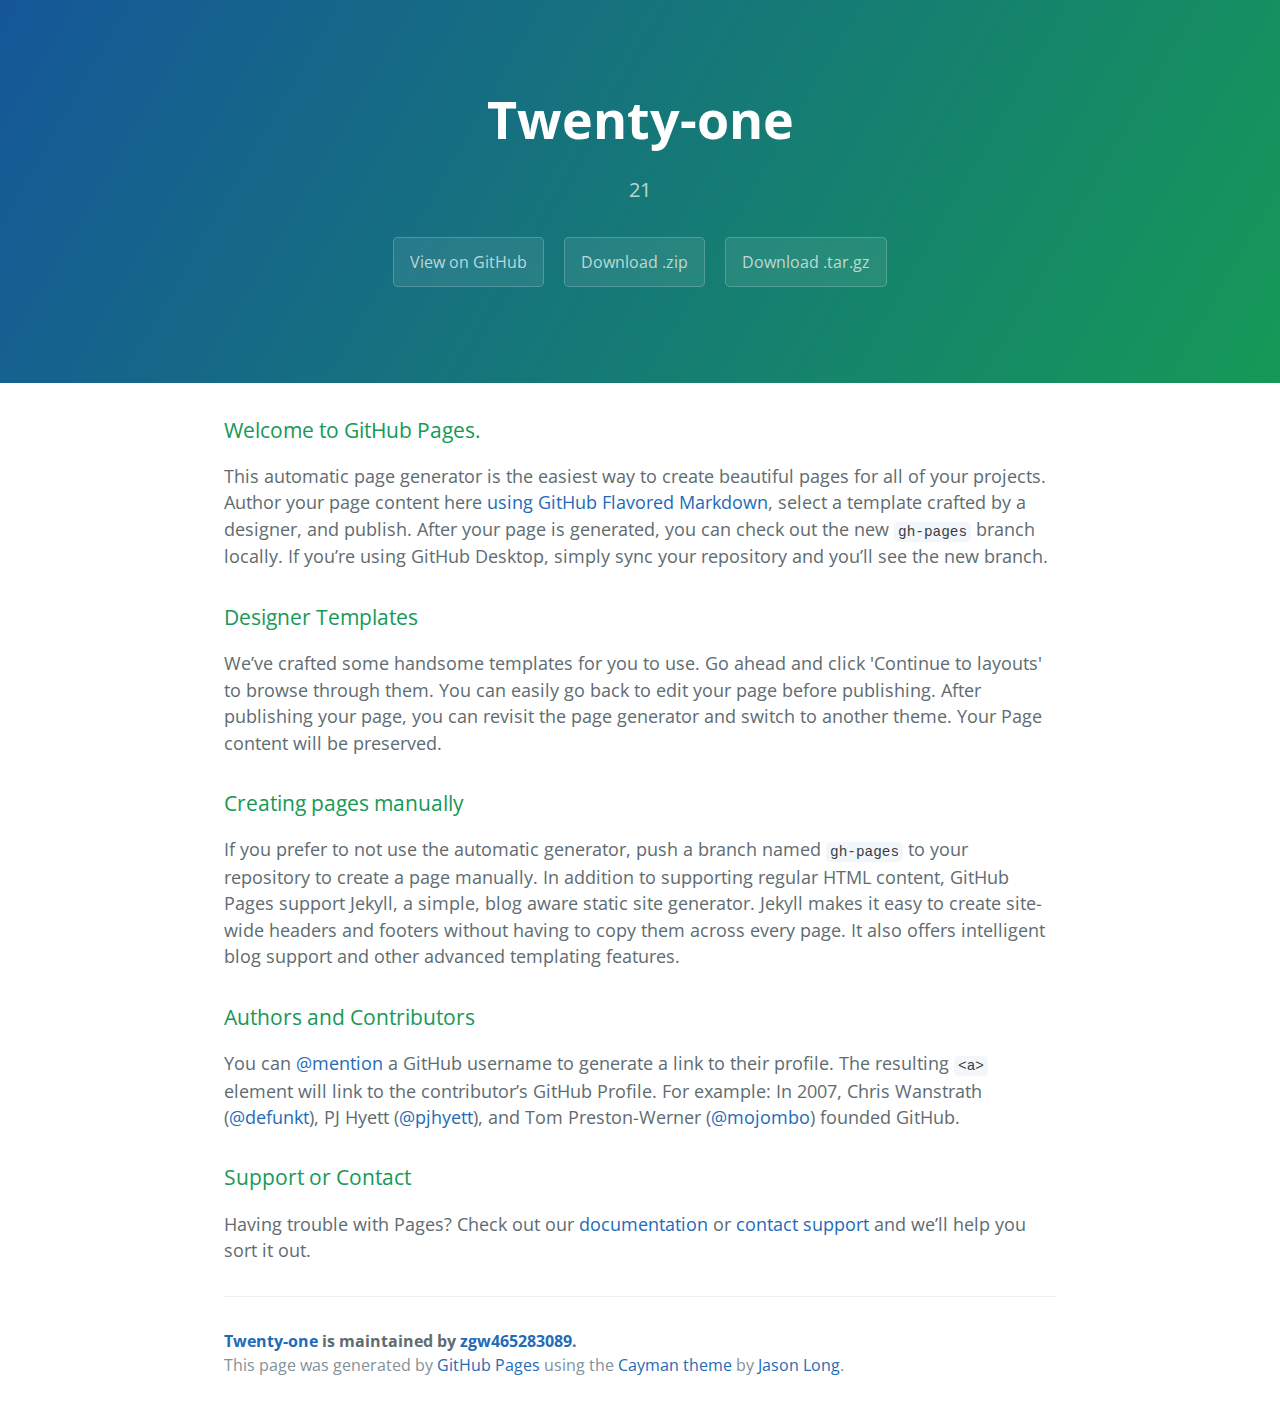
<file: index.html>
<!DOCTYPE html>
<html lang="en-us">
  <head>
    <meta charset="UTF-8">
    <title>Twenty-one by zgw465283089</title>
    <meta name="viewport" content="width=device-width, initial-scale=1">
    <link rel="stylesheet" type="text/css" href="stylesheets/normalize.css" media="screen">
    <link href='https://fonts.googleapis.com/css?family=Open+Sans:400,700' rel='stylesheet' type='text/css'>
    <link rel="stylesheet" type="text/css" href="stylesheets/stylesheet.css" media="screen">
    <link rel="stylesheet" type="text/css" href="stylesheets/github-light.css" media="screen">
  </head>
  <body>
    <section class="page-header">
      <h1 class="project-name">Twenty-one</h1>
      <h2 class="project-tagline">21</h2>
      <a href="https://github.com/zgw465283089/twenty-one" class="btn">View on GitHub</a>
      <a href="https://github.com/zgw465283089/twenty-one/zipball/master" class="btn">Download .zip</a>
      <a href="https://github.com/zgw465283089/twenty-one/tarball/master" class="btn">Download .tar.gz</a>
    </section>

    <section class="main-content">
      <h3>
<a id="welcome-to-github-pages" class="anchor" href="#welcome-to-github-pages" aria-hidden="true"><span aria-hidden="true" class="octicon octicon-link"></span></a>Welcome to GitHub Pages.</h3>

<p>This automatic page generator is the easiest way to create beautiful pages for all of your projects. Author your page content here <a href="https://guides.github.com/features/mastering-markdown/">using GitHub Flavored Markdown</a>, select a template crafted by a designer, and publish. After your page is generated, you can check out the new <code>gh-pages</code> branch locally. If you’re using GitHub Desktop, simply sync your repository and you’ll see the new branch.</p>

<h3>
<a id="designer-templates" class="anchor" href="#designer-templates" aria-hidden="true"><span aria-hidden="true" class="octicon octicon-link"></span></a>Designer Templates</h3>

<p>We’ve crafted some handsome templates for you to use. Go ahead and click 'Continue to layouts' to browse through them. You can easily go back to edit your page before publishing. After publishing your page, you can revisit the page generator and switch to another theme. Your Page content will be preserved.</p>

<h3>
<a id="creating-pages-manually" class="anchor" href="#creating-pages-manually" aria-hidden="true"><span aria-hidden="true" class="octicon octicon-link"></span></a>Creating pages manually</h3>

<p>If you prefer to not use the automatic generator, push a branch named <code>gh-pages</code> to your repository to create a page manually. In addition to supporting regular HTML content, GitHub Pages support Jekyll, a simple, blog aware static site generator. Jekyll makes it easy to create site-wide headers and footers without having to copy them across every page. It also offers intelligent blog support and other advanced templating features.</p>

<h3>
<a id="authors-and-contributors" class="anchor" href="#authors-and-contributors" aria-hidden="true"><span aria-hidden="true" class="octicon octicon-link"></span></a>Authors and Contributors</h3>

<p>You can <a href="https://help.github.com/articles/basic-writing-and-formatting-syntax/#mentioning-users-and-teams" class="user-mention">@mention</a> a GitHub username to generate a link to their profile. The resulting <code>&lt;a&gt;</code> element will link to the contributor’s GitHub Profile. For example: In 2007, Chris Wanstrath (<a href="https://github.com/defunkt" class="user-mention">@defunkt</a>), PJ Hyett (<a href="https://github.com/pjhyett" class="user-mention">@pjhyett</a>), and Tom Preston-Werner (<a href="https://github.com/mojombo" class="user-mention">@mojombo</a>) founded GitHub.</p>

<h3>
<a id="support-or-contact" class="anchor" href="#support-or-contact" aria-hidden="true"><span aria-hidden="true" class="octicon octicon-link"></span></a>Support or Contact</h3>

<p>Having trouble with Pages? Check out our <a href="https://help.github.com/pages">documentation</a> or <a href="https://github.com/contact">contact support</a> and we’ll help you sort it out.</p>

      <footer class="site-footer">
        <span class="site-footer-owner"><a href="https://github.com/zgw465283089/twenty-one">Twenty-one</a> is maintained by <a href="https://github.com/zgw465283089">zgw465283089</a>.</span>

        <span class="site-footer-credits">This page was generated by <a href="https://pages.github.com">GitHub Pages</a> using the <a href="https://github.com/jasonlong/cayman-theme">Cayman theme</a> by <a href="https://twitter.com/jasonlong">Jason Long</a>.</span>
      </footer>

    </section>

  
  </body>
</html>
</file>
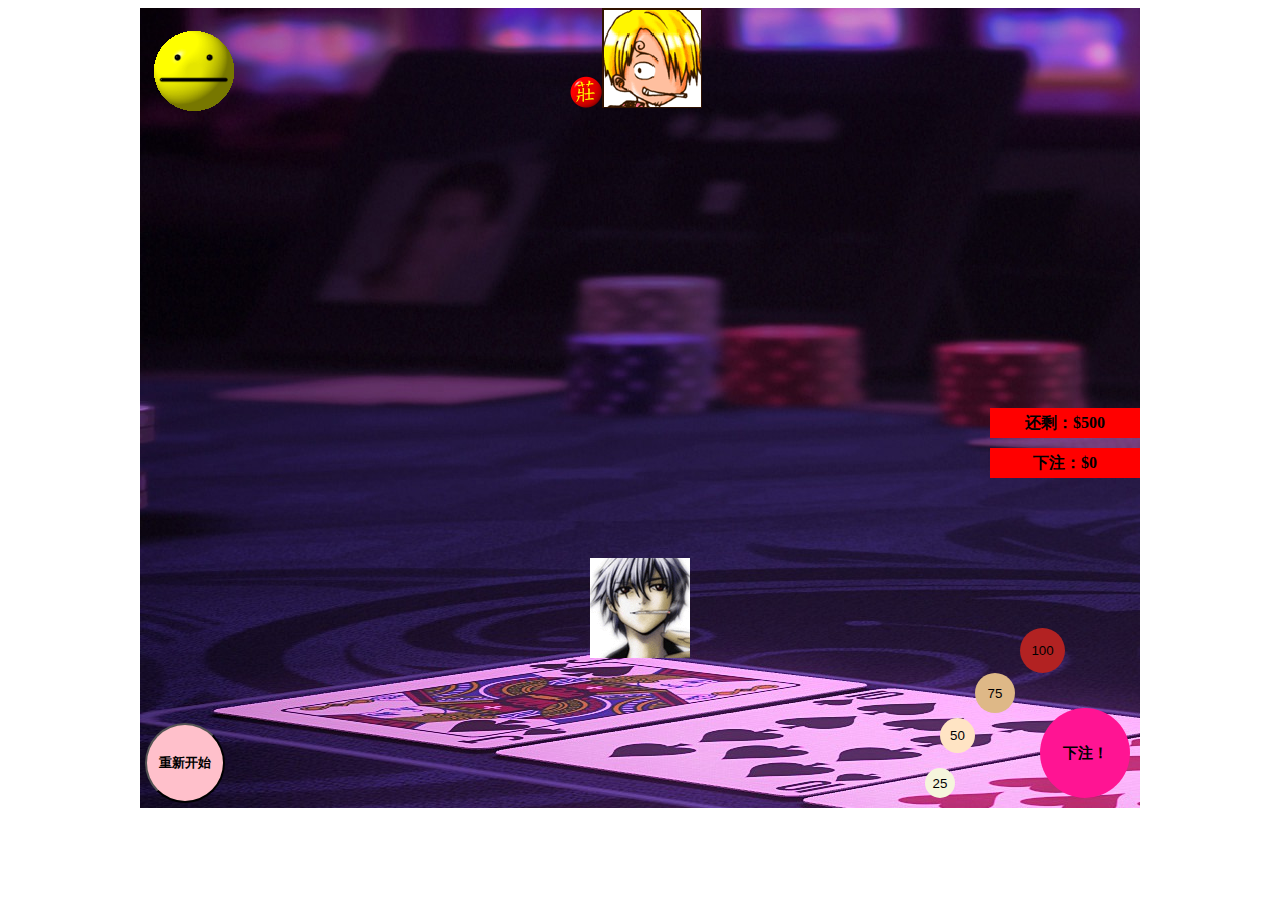
<file: 21点/index.html>
<!DOCTYPE html>
<html>
	<head>
		<meta charset="utf-8" />
		<title>21点</title>
		<link rel="stylesheet" type="text/css" href="css/style.css"/>
		<script src="js/desk.js" type="text/javascript" charset="utf-8"></script>
	</head>
	<body>
		<div id="container">
			<div class="desk">
				<div id="img"></div>
				<div id="pic_zhuang"><img src="img/banker.png"/><img src="img/head.png"/></div>
				<div class="zhuangjia"></div>
				<div id="result"></div>
				<div class="wanjia"></div>
				<div id="pic_player"><img src="img/head1.png"/></div>
				<div id="money">还剩：$<span id="money_now">500</span></div>
				<div id="chouma">下注：$<span id="money_xiazhu">0</span></div>
				<div class="control"><button id="btn9" >重新开始</button></div>
				<div id="insurance"><span>是否买保险？</span><br /><button id="btn10"><img src="img/ok.gif"/>是</button><button id="btn11"><img src="img/delete.gif"/>否</button></div>
				<div class="xiazhu">
				<button id="btn1">25</button>
				<button id="btn2">50</button>
				<button id="btn3">75</button>
				<button id="btn4">100</button>
				<button id="btn5">下注！</button>
				</div>
			</div>
		</div>
		
	</body>
</html>
</file>
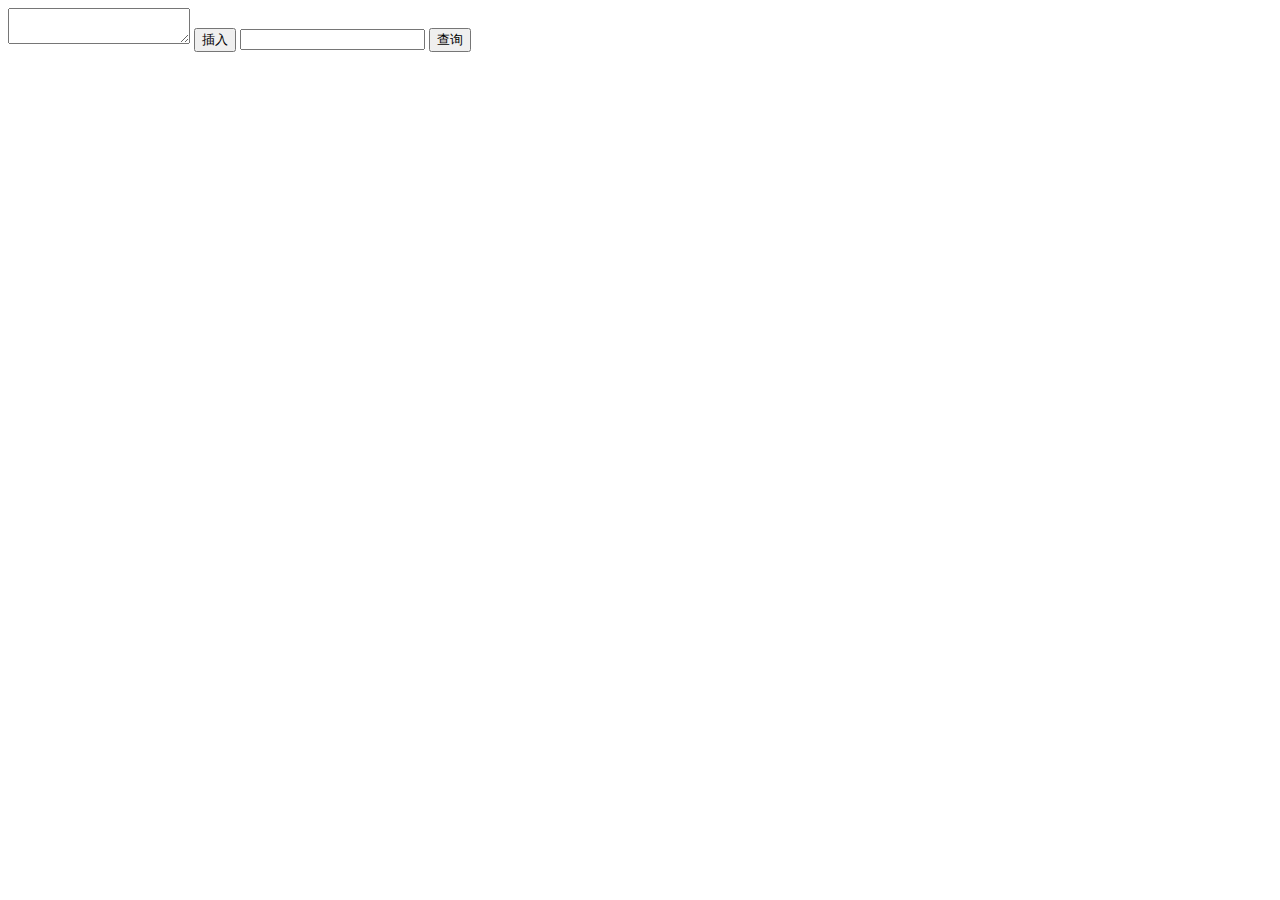
<file: 任务20/index.html>
<!DOCTYPE html>
<html>
	<head>
		<meta charset="utf-8" />
		<title>任务20</title>
		<style type="text/css">
			#charAqi{width: 100%;margin-top: 30px;}
			.square{height: 50px;display: inline-block;width: auto;background: pink;min-width: 30px;text-align: center;line-height: 50px;
					float: left;margin-left: 10px;}
			.select{background: red;}		
		</style>
	</head>
	<body>
		<textarea id="textInput" name="" rows="" cols=""></textarea>
		<button id="insert">插入</button>
		<input id="search_content" type="text" name="" id="" value="" />
		<button id="search">查询</button>
		<ul id="charAqi">
			
		</ul>
		<script type="text/javascript">
			var str = "";
			var arr = [];
			//返回得到的有效数组
			function getArr(){
				var textInput = document.getElementById("textInput");
				var strValue = textInput.value;
				var reg = /[^\u4e00-\u9fa5a-zA-Z0-9]/ ;
				var arr1 = strValue.split("");
				for(var i=0;i<arr1.length;i++){
					if(reg.test(arr1[i])){
						arr1.splice(i,1," ");
					}
				}	
				strValue = arr1.join("");
				arr1 = strValue.split(" ");
				for(var i = 0;i<arr1.length;i++){
					if(arr1[i]!=""){
						arr.push(arr1[i]);
					}
				}
				
			}
			
			//通过数组生成li
			function createList(){
				var search = document.getElementById("search_content");
				var searchContent = search.value;
				var charAqi = document.getElementById("charAqi");
				var aLi = charAqi.getElementsByTagName("li");
				var textList = "";
				var len = arr.length;
				for(var i=0;i<len;i++){
					var liArray = arr[i].split("");	
					textList += "<li class='square'>";
					for(var j=0;j<liArray.length;j++){
						if(liArray[j]==searchContent){
							textList += "<span class='select'>"+liArray[j]+"</span>";
						}else{
							textList += liArray[j];
						}
					}
					textList += "</li>";
				}
				charAqi.innerHTML = textList;
			}
			
		
			document.getElementById("insert").onclick = function(){
				getArr();
				createList();
			};
			document.getElementById("search").onclick = function(){
				createList();
			}
		</script>
	</body>
</html>
</file>
<file: stylesheets/stylesheet.css>
* {
  box-sizing: border-box; }

body {
  padding: 0;
  margin: 0;
  font-family: "Open Sans", "Helvetica Neue", Helvetica, Arial, sans-serif;
  font-size: 16px;
  line-height: 1.5;
  color: #606c71; }

a {
  color: #1e6bb8;
  text-decoration: none; }
  a:hover {
    text-decoration: underline; }

.btn {
  display: inline-block;
  margin-bottom: 1rem;
  color: rgba(255, 255, 255, 0.7);
  background-color: rgba(255, 255, 255, 0.08);
  border-color: rgba(255, 255, 255, 0.2);
  border-style: solid;
  border-width: 1px;
  border-radius: 0.3rem;
  transition: color 0.2s, background-color 0.2s, border-color 0.2s; }
  .btn + .btn {
    margin-left: 1rem; }

.btn:hover {
  color: rgba(255, 255, 255, 0.8);
  text-decoration: none;
  background-color: rgba(255, 255, 255, 0.2);
  border-color: rgba(255, 255, 255, 0.3); }

@media screen and (min-width: 64em) {
  .btn {
    padding: 0.75rem 1rem; } }

@media screen and (min-width: 42em) and (max-width: 64em) {
  .btn {
    padding: 0.6rem 0.9rem;
    font-size: 0.9rem; } }

@media screen and (max-width: 42em) {
  .btn {
    display: block;
    width: 100%;
    padding: 0.75rem;
    font-size: 0.9rem; }
    .btn + .btn {
      margin-top: 1rem;
      margin-left: 0; } }

.page-header {
  color: #fff;
  text-align: center;
  background-color: #159957;
  background-image: linear-gradient(120deg, #155799, #159957); }

@media screen and (min-width: 64em) {
  .page-header {
    padding: 5rem 6rem; } }

@media screen and (min-width: 42em) and (max-width: 64em) {
  .page-header {
    padding: 3rem 4rem; } }

@media screen and (max-width: 42em) {
  .page-header {
    padding: 2rem 1rem; } }

.project-name {
  margin-top: 0;
  margin-bottom: 0.1rem; }

@media screen and (min-width: 64em) {
  .project-name {
    font-size: 3.25rem; } }

@media screen and (min-width: 42em) and (max-width: 64em) {
  .project-name {
    font-size: 2.25rem; } }

@media screen and (max-width: 42em) {
  .project-name {
    font-size: 1.75rem; } }

.project-tagline {
  margin-bottom: 2rem;
  font-weight: normal;
  opacity: 0.7; }

@media screen and (min-width: 64em) {
  .project-tagline {
    font-size: 1.25rem; } }

@media screen and (min-width: 42em) and (max-width: 64em) {
  .project-tagline {
    font-size: 1.15rem; } }

@media screen and (max-width: 42em) {
  .project-tagline {
    font-size: 1rem; } }

.main-content :first-child {
  margin-top: 0; }
.main-content img {
  max-width: 100%; }
.main-content h1, .main-content h2, .main-content h3, .main-content h4, .main-content h5, .main-content h6 {
  margin-top: 2rem;
  margin-bottom: 1rem;
  font-weight: normal;
  color: #159957; }
.main-content p {
  margin-bottom: 1em; }
.main-content code {
  padding: 2px 4px;
  font-family: Consolas, "Liberation Mono", Menlo, Courier, monospace;
  font-size: 0.9rem;
  color: #383e41;
  background-color: #f3f6fa;
  border-radius: 0.3rem; }
.main-content pre {
  padding: 0.8rem;
  margin-top: 0;
  margin-bottom: 1rem;
  font: 1rem Consolas, "Liberation Mono", Menlo, Courier, monospace;
  color: #567482;
  word-wrap: normal;
  background-color: #f3f6fa;
  border: solid 1px #dce6f0;
  border-radius: 0.3rem; }
  .main-content pre > code {
    padding: 0;
    margin: 0;
    font-size: 0.9rem;
    color: #567482;
    word-break: normal;
    white-space: pre;
    background: transparent;
    border: 0; }
.main-content .highlight {
  margin-bottom: 1rem; }
  .main-content .highlight pre {
    margin-bottom: 0;
    word-break: normal; }
.main-content .highlight pre, .main-content pre {
  padding: 0.8rem;
  overflow: auto;
  font-size: 0.9rem;
  line-height: 1.45;
  border-radius: 0.3rem; }
.main-content pre code, .main-content pre tt {
  display: inline;
  max-width: initial;
  padding: 0;
  margin: 0;
  overflow: initial;
  line-height: inherit;
  word-wrap: normal;
  background-color: transparent;
  border: 0; }
  .main-content pre code:before, .main-content pre code:after, .main-content pre tt:before, .main-content pre tt:after {
    content: normal; }
.main-content ul, .main-content ol {
  margin-top: 0; }
.main-content blockquote {
  padding: 0 1rem;
  margin-left: 0;
  color: #819198;
  border-left: 0.3rem solid #dce6f0; }
  .main-content blockquote > :first-child {
    margin-top: 0; }
  .main-content blockquote > :last-child {
    margin-bottom: 0; }
.main-content table {
  display: block;
  width: 100%;
  overflow: auto;
  word-break: normal;
  word-break: keep-all; }
  .main-content table th {
    font-weight: bold; }
  .main-content table th, .main-content table td {
    padding: 0.5rem 1rem;
    border: 1px solid #e9ebec; }
.main-content dl {
  padding: 0; }
  .main-content dl dt {
    padding: 0;
    margin-top: 1rem;
    font-size: 1rem;
    font-weight: bold; }
  .main-content dl dd {
    padding: 0;
    margin-bottom: 1rem; }
.main-content hr {
  height: 2px;
  padding: 0;
  margin: 1rem 0;
  background-color: #eff0f1;
  border: 0; }

@media screen and (min-width: 64em) {
  .main-content {
    max-width: 64rem;
    padding: 2rem 6rem;
    margin: 0 auto;
    font-size: 1.1rem; } }

@media screen and (min-width: 42em) and (max-width: 64em) {
  .main-content {
    padding: 2rem 4rem;
    font-size: 1.1rem; } }

@media screen and (max-width: 42em) {
  .main-content {
    padding: 2rem 1rem;
    font-size: 1rem; } }

.site-footer {
  padding-top: 2rem;
  margin-top: 2rem;
  border-top: solid 1px #eff0f1; }

.site-footer-owner {
  display: block;
  font-weight: bold; }

.site-footer-credits {
  color: #819198; }

@media screen and (min-width: 64em) {
  .site-footer {
    font-size: 1rem; } }

@media screen and (min-width: 42em) and (max-width: 64em) {
  .site-footer {
    font-size: 1rem; } }

@media screen and (max-width: 42em) {
  .site-footer {
    font-size: 0.9rem; } }
</file>
<file: stylesheets/github-light.css>
/*
The MIT License (MIT)

Copyright (c) 2015 GitHub, Inc.

Permission is hereby granted, free of charge, to any person obtaining a copy
of this software and associated documentation files (the "Software"), to deal
in the Software without restriction, including without limitation the rights
to use, copy, modify, merge, publish, distribute, sublicense, and/or sell
copies of the Software, and to permit persons to whom the Software is
furnished to do so, subject to the following conditions:

The above copyright notice and this permission notice shall be included in all
copies or substantial portions of the Software.

THE SOFTWARE IS PROVIDED "AS IS", WITHOUT WARRANTY OF ANY KIND, EXPRESS OR
IMPLIED, INCLUDING BUT NOT LIMITED TO THE WARRANTIES OF MERCHANTABILITY,
FITNESS FOR A PARTICULAR PURPOSE AND NONINFRINGEMENT. IN NO EVENT SHALL THE
AUTHORS OR COPYRIGHT HOLDERS BE LIABLE FOR ANY CLAIM, DAMAGES OR OTHER
LIABILITY, WHETHER IN AN ACTION OF CONTRACT, TORT OR OTHERWISE, ARISING FROM,
OUT OF OR IN CONNECTION WITH THE SOFTWARE OR THE USE OR OTHER DEALINGS IN THE
SOFTWARE.

*/

.pl-c /* comment */ {
  color: #969896;
}

.pl-c1      /* constant, markup.raw, meta.diff.header, meta.module-reference, meta.property-name, support, support.constant, support.variable, variable.other.constant */,
.pl-s .pl-v /* string variable */ {
  color: #0086b3;
}

.pl-e  /* entity */,
.pl-en /* entity.name */ {
  color: #795da3;
}

.pl-s .pl-s1 /* string source */,
.pl-smi      /* storage.modifier.import, storage.modifier.package, storage.type.java, variable.other, variable.parameter.function */ {
  color: #333;
}

.pl-ent /* entity.name.tag */ {
  color: #63a35c;
}

.pl-k /* keyword, storage, storage.type */ {
  color: #a71d5d;
}

.pl-pds              /* punctuation.definition.string, string.regexp.character-class */,
.pl-s                /* string */,
.pl-s .pl-pse .pl-s1 /* string punctuation.section.embedded source */,
.pl-sr               /* string.regexp */,
.pl-sr .pl-cce       /* string.regexp constant.character.escape */,
.pl-sr .pl-sra       /* string.regexp string.regexp.arbitrary-repitition */,
.pl-sr .pl-sre       /* string.regexp source.ruby.embedded */ {
  color: #183691;
}

.pl-v /* variable */ {
  color: #ed6a43;
}

.pl-id /* invalid.deprecated */ {
  color: #b52a1d;
}

.pl-ii /* invalid.illegal */ {
  background-color: #b52a1d;
  color: #f8f8f8;
}

.pl-sr .pl-cce /* string.regexp constant.character.escape */ {
  color: #63a35c;
  font-weight: bold;
}

.pl-ml /* markup.list */ {
  color: #693a17;
}

.pl-mh        /* markup.heading */,
.pl-mh .pl-en /* markup.heading entity.name */,
.pl-ms        /* meta.separator */ {
  color: #1d3e81;
  font-weight: bold;
}

.pl-mq /* markup.quote */ {
  color: #008080;
}

.pl-mi /* markup.italic */ {
  color: #333;
  font-style: italic;
}

.pl-mb /* markup.bold */ {
  color: #333;
  font-weight: bold;
}

.pl-md /* markup.deleted, meta.diff.header.from-file */ {
  background-color: #ffecec;
  color: #bd2c00;
}

.pl-mi1 /* markup.inserted, meta.diff.header.to-file */ {
  background-color: #eaffea;
  color: #55a532;
}

.pl-mdr /* meta.diff.range */ {
  color: #795da3;
  font-weight: bold;
}

.pl-mo /* meta.output */ {
  color: #1d3e81;
}
</file>
<file: 21点/css/style.css>
#container{width: 1000px;margin: 0 auto;height: 800px;}
.desk{width: 1000px;height:700px;background: #ccc;position: relative;background: url(../img/desk1.jpg);padding-top: 100px;}
.zhuangjia{width: 600px;height: 200px;text-align: center;margin: 5px auto;display: flex;flex-flow: row;justify-content: center;}
.wanjia{width: 600px;height: 200px;text-align: center;margin: 5px auto;display: flex;flex-flow: row;justify-content: center;margin-top:50px ;}
.xiazhu{position: absolute;bottom: 5px;right: 5px;width: 200px;height: 200px;}
.control{width: 80px;height: 80px;position: absolute;left: 5px;bottom: 5px;}
.card{width:138px;height: 180px;float: left;}
.choose{width: 200px;height: 40px;text-align: center;display: flex;flex: row;justify-content: center;position: absolute;left: 50%;top: 680px;z-index: 1;margin-left: -100px;}
#img{width: 100px;height: 100px;position: absolute;top: 5px;left: 5px;background: url(../img/face2.gif);}
#pic_zhuang{width: 140px;height: 100px;position: absolute;left: 50%;margin-left: -70px;top: 0;}
#pic_player{width: 100px;height: 100px;position: absolute;left: 50%;margin-left: -50px;top: 550px;}
#money{width: 150px;height: 30px;position: absolute;right: 0;top: 400px;background: red;line-height: 30px;font-weight: bold;text-align: center;}
#chouma{width: 150px;height: 30px;position: absolute;right: 0;top:440px;background: red;line-height: 30px;font-weight: bold;text-align: center;}
#btn9{width: 80px;height: 80px;border-radius: 50%;background: pink;font-family: "微软雅黑";font-weight: bold;}
#btn9:hover{background: #FF0000;}
#btn1{width: 30px;height: 30px;border-radius: 50%;position: absolute;right: 180px;bottom: 5px;transition: all ease 0.5s; background: beige;border: none;}
#btn2{width: 35px;height: 35px;border-radius: 50%;position: absolute;right: 160px;bottom: 50px;transition: all ease 0.5s;background: bisque;border: none;}
#btn3{width: 40px;height: 40px;border-radius: 50%;position: absolute;right: 120px;bottom: 90px;transition: all ease 0.5s;background: burlywood;border: none;}
#btn4{width: 45px;height: 45px;border-radius: 50%;position: absolute;right: 70px;bottom: 130px;transition: all ease 0.5s;background: firebrick;border:none ;}
#btn1:hover{background: yellow;}
#btn2:hover{background: orange;}
#btn3:hover{background: red;}
#btn4:hover{background: darkmagenta;}
#btn5{width: 90px;height: 90px;border-radius: 50%;position: absolute;right: 5px;bottom: 5px;transition: all ease 0.5s; background: deeppink;border: none;font-family: "微软雅黑";
font-size: 15px;font-weight: bold;}
#btn5:hover{width: 100px;height: 100px;font-size: 20px;}
.choose button{width: 50px;height: 50px;border-radius: 50%;border: none;background: #CCCCCC;transition: all ease 0.5s;}
.choose button:hover{width: 60px;height: 60px;background: #FFA500;}
#insurance{width: 250px;height: 80px;text-align: center;position: absolute;bottom: 50px;left: 50%;margin-left: -125px;background:#8B008B;display: none;z-index: 10;
padding: 5px;font-weight: bold;font-size: 16px;color: #F5F5DC;border-radius: 5%;}
#insurance button{width: 100px;height: 30px;text-align: center;background: #f9f9f9;border: 2px solid #dcdcdc;border-radius: 10%;margin-top:20px ;margin-left: 5px;color: #959595}
#insurance button:hover{border: 2px solid #86c6f7;background: #FFC0CB;}
#result{width: 400px;height: 80px;position: absolute;left: 50%;top: 285px;margin-left: -200px;text-align: center;color:#FF0000;font-weight: bold;font-size: 20px;font-family: "微软雅黑" sans-serif;line-height: 80px;}
</file>
